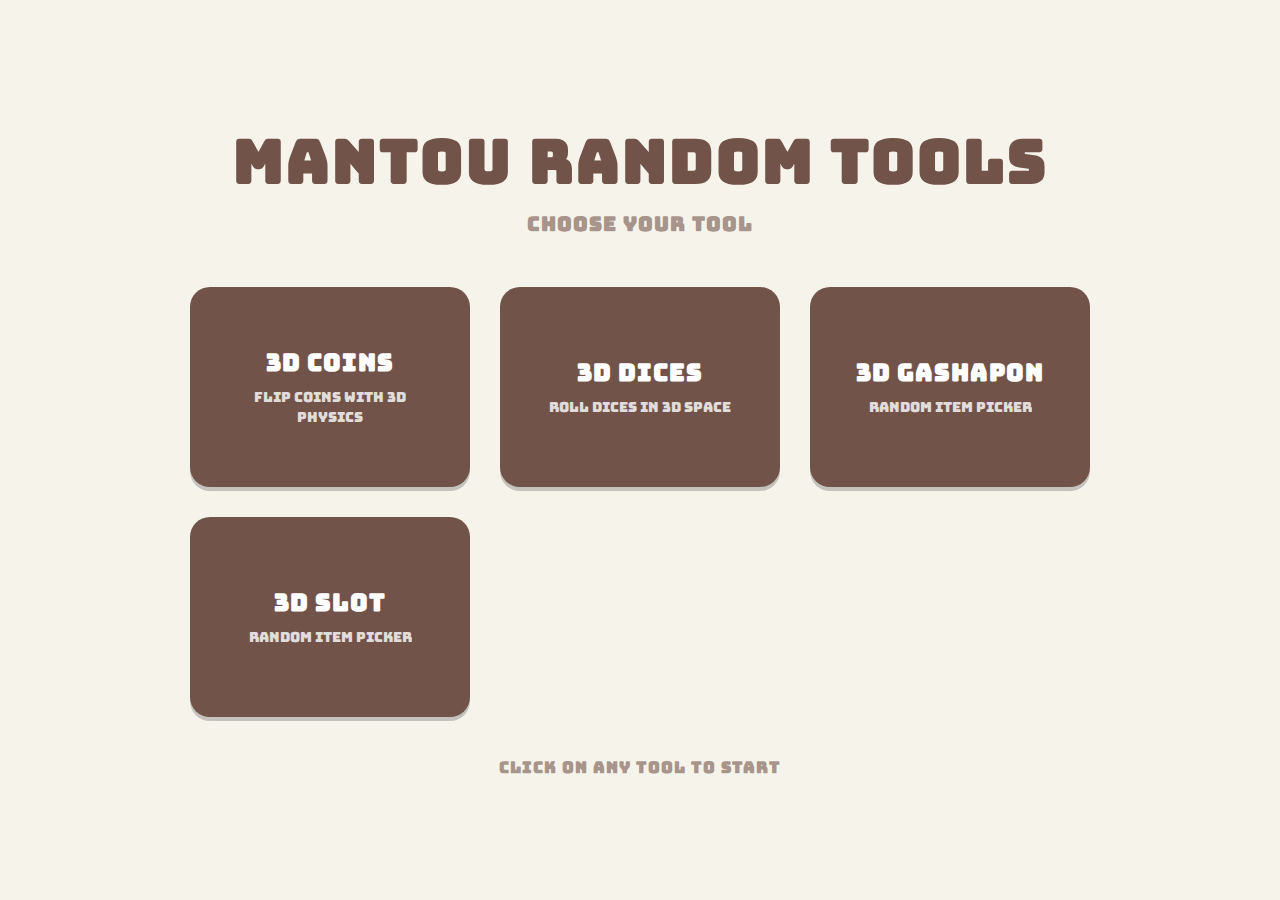
<file: index.html>
<!DOCTYPE html>
<html lang="en">
  <head>
    <meta charset="UTF-8" />
    <meta name="viewport" content="width=device-width, initial-scale=1.0" />
    <title>饅頭隨機小工具 - 3D骰子、硬幣、扭蛋機 | Mantou Random Tools</title>
    <meta
      name="description"
      content="饅頭隨機小工具集合，提供3D物理效果的硬幣翻轉、骰子投擲、扭蛋機抽獎等趣味工具。免費線上使用，適合決策、遊戲、抽獎使用。"
    />
    <meta
      name="keywords"
      content="隨機工具,3D骰子,硬幣翻轉,扭蛋機,抽獎工具,決策工具,線上工具,饅頭工具"
    />

    <!-- Open Graph -->
    <meta property="og:title" content="饅頭隨機小工具 - 3D骰子、硬幣、扭蛋機" />
    <meta
      property="og:description"
      content="提供3D物理效果的隨機工具，包含硬幣翻轉、骰子投擲、扭蛋機抽獎等功能"
    />
    <meta property="og:type" content="website" />
    <meta property="og:site_name" content="Mantou Random Tools" />

    <link rel="stylesheet" href="./style.css" />
  </head>

  <body>
    <div id="ui-container">
      <div class="main-title">
        <h1>MANT0U RANDOM TOOLS</h1>
        <p class="subtitle">Choose your tool</p>
      </div>

      <div class="tools-grid">
        <a href="./coins/" class="tool-card">
          <h3>3D COINS</h3>
          <p>Flip coins with 3D physics</p>
        </a>

        <a href="./dices/" class="tool-card">
          <h3>3D DICES</h3>
          <p>Roll dices in 3D space</p>
        </a>

        <a href="./gashapon/" class="tool-card">
          <h3>3D GASHAPON</h3>
          <p>Random item picker</p>
        </a>

        <a href="./slot/" class="tool-card">
          <h3>3D SLOT</h3>
          <p>Random item picker</p>
        </a>
      </div>

      <div class="hint">Click on any tool to start</div>
    </div>
  </body>
</html>
</file>
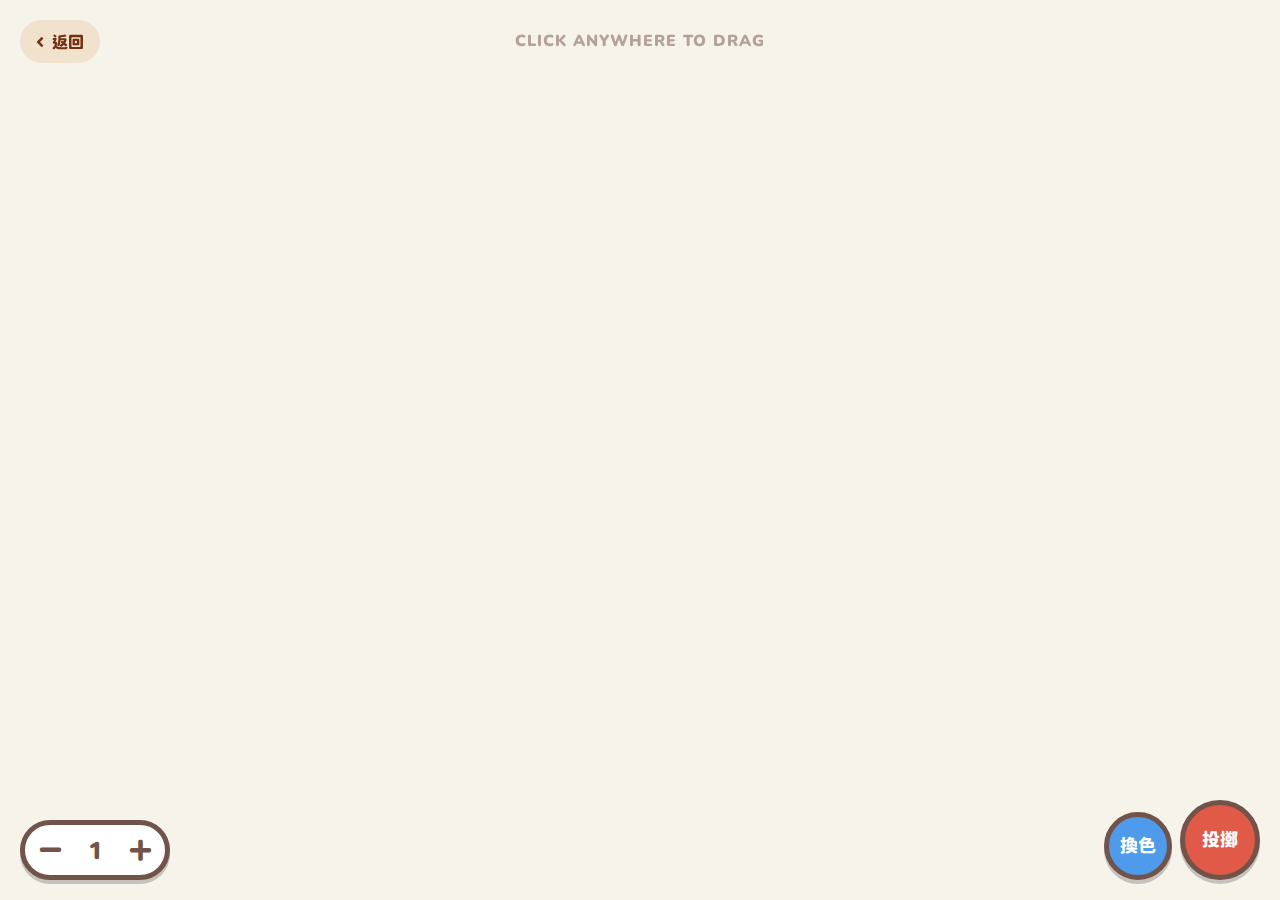
<file: coins/index.html>
<!DOCTYPE html>
<html lang="en">
  <head>
    <meta charset="UTF-8" />
    <meta name="viewport" content="width=device-width, initial-scale=1.0" />
    <title>饅頭隨機小工具 - 3D硬幣</title>
    <link
      rel="stylesheet"
      href="https://cdnjs.cloudflare.com/ajax/libs/font-awesome/5.15.4/css/all.min.css"
      crossorigin="anonymous"
      referrerpolicy="no-referrer"
    />
    <link rel="stylesheet" href="./style.css" />
  </head>

  <body>
    <script type="importmap">
      {
        "imports": {
          "three": "https://esm.sh/three@0.160.0",
          "three/addons/": "https://esm.sh/three@0.160.0/examples/jsm/",
          "cannon-es": "https://esm.sh/cannon-es@0.20.0"
        }
      }
    </script>

    <!-- 提示文字 -->
    <div class="hint">CLICK ANYWHERE TO DRAG</div>

    <div id="ui-container">
      <!-- 結果顯示 -->
      <div id="result-board" class="result-board">
        <span id="main-result">YES</span>
        <span class="sub-text" id="detail-result"></span>
      </div>

      <!-- 左上角 返回 -->
      <div class="top-left-controls">
        <a class="back-btn" href="../index.html" title="返回"
          ><i class="fas fa-angle-left"></i>返回</a
        >
      </div>

      <!-- 左下角：數量設定 -->
      <div class="bottom-left-controls">
        <div class="counter-control">
          <button class="count-btn" id="btn-minus">
            <i class="fas fa-minus"></i>
          </button>
          <span class="count-display" id="count-display">1</span>
          <button class="count-btn" id="btn-plus">
            <i class="fas fa-plus"></i>
          </button>
        </div>
      </div>

      <!-- 右下角：換色與投擲按鈕 -->
      <div class="bottom-right-controls">
        <button class="circle-btn mix" id="btn-color">換色</button>
        <button class="circle-btn pick" id="btn-throw">投擲</button>
      </div>
    </div>

    <script type="module" src="./script.js"></script>
  </body>
</html>
</file>
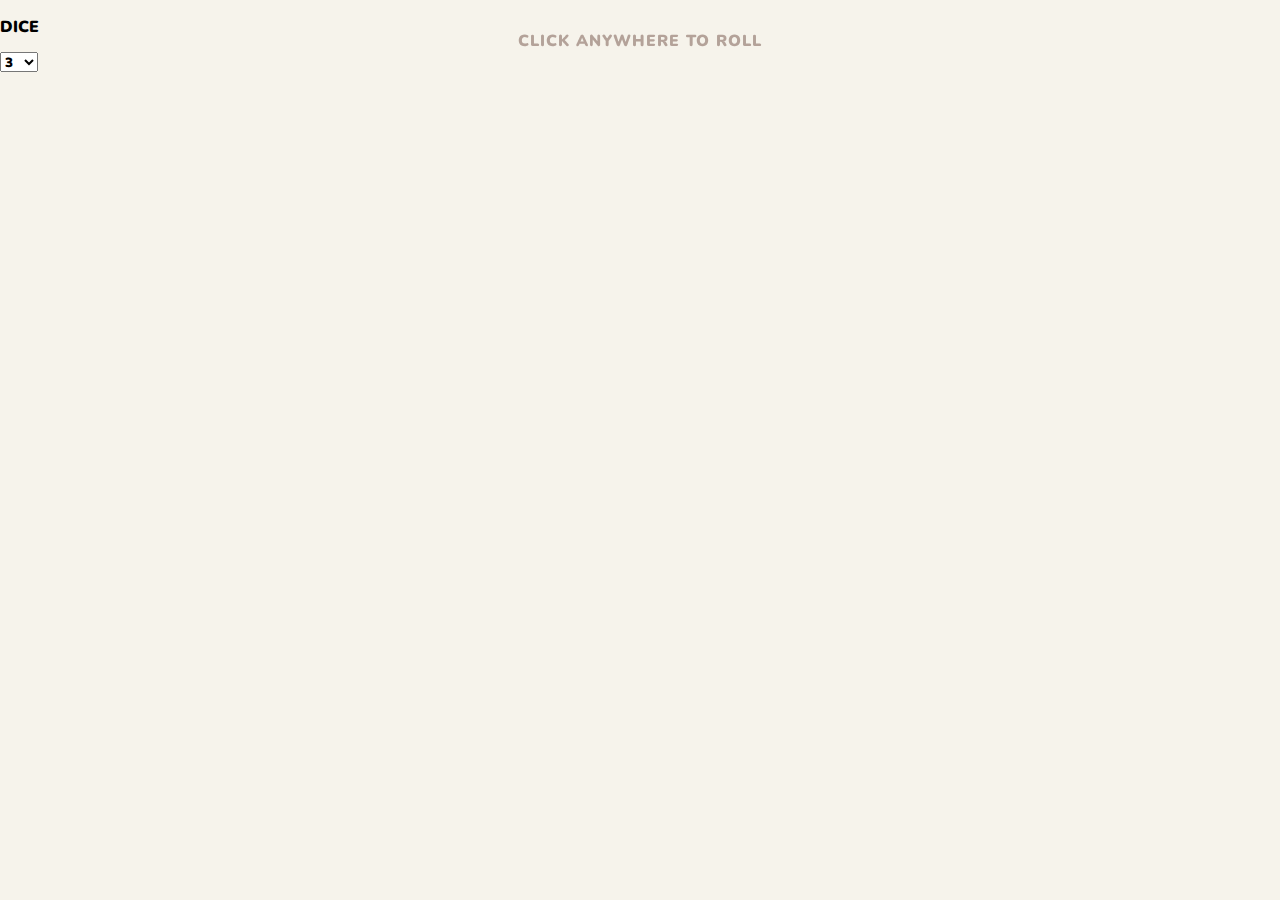
<file: dices/index.html>
<!DOCTYPE html>
<html lang="en">
  <head>
    <meta charset="UTF-8" />
    <meta name="viewport" content="width=device-width, initial-scale=1.0" />
    <title>饅頭隨機小工具 - 3D骰子、硬幣、扭蛋機 | Mantou Random Tools</title>
    <meta
      name="description"
      content="饅頭隨機小工具集合，提供3D物理效果的硬幣翻轉、骰子投擲、扭蛋機抽獎等趣味工具。免費線上使用，適合決策、遊戲、抽獎使用。"
    />
    <meta
      name="keywords"
      content="隨機工具,3D骰子,硬幣翻轉,扭蛋機,抽獎工具,決策工具,線上工具,饅頭工具"
    />

    <!-- Open Graph -->
    <meta property="og:title" content="饅頭隨機小工具 - 3D骰子、硬幣、扭蛋機" />
    <meta
      property="og:description"
      content="提供3D物理效果的隨機工具，包含硬幣翻轉、骰子投擲、扭蛋機抽獎等功能"
    />
    <meta property="og:type" content="website" />
    <meta property="og:site_name" content="Mantou Random Tools" />

    <link
      rel="stylesheet"
      href="https://cdnjs.cloudflare.com/ajax/libs/font-awesome/5.15.4/css/all.min.css"
      crossorigin="anonymous"
      referrerpolicy="no-referrer"
    />
    <link rel="stylesheet" href="./style.css" />
  </head>

  <body>
    <script type="importmap">
      {
        "imports": {
          "three": "https://esm.sh/three@0.160.0",
          "three/addons/": "https://esm.sh/three@0.160.0/examples/jsm/",
          "cannon-es": "https://esm.sh/cannon-es@0.20.0"
        }
      }
    </script>
    <div id="ui-container">
      <div class="set-bar">
        <p class="bar-text">DICE</p>
        <label class="select">
          <select id="diceCount">
            <option value="1">1</option>
            <option value="2">2</option>
            <option value="3" selected>3</option>
            <option value="4">4</option>
            <option value="5">5</option>
            <option value="6">6</option>
            <option value="7">7</option>
            <option value="8">8</option>
            <option value="9">9</option>
            <option value="10">10</option>
            <option value="11">11</option>
            <option value="12">12</option>
            <option value="13">13</option>
            <option value="14">14</option>
            <option value="15">15</option>
            <option value="16">16</option>
            <option value="17">17</option>
            <option value="18">18</option>
            <option value="19">19</option>
            <option value="20">20</option>
          </select>
        </label>
      </div>

      <div id="result-board" class="result-board">
        <span id="total-score">0</span>
        <span class="sub-text" id="detail-score"></span>
      </div>

      <div class="hint">Click anywhere to roll</div>
    </div>
    <script type="module" src="./script.js"></script>
  </body>
</html>
</file>
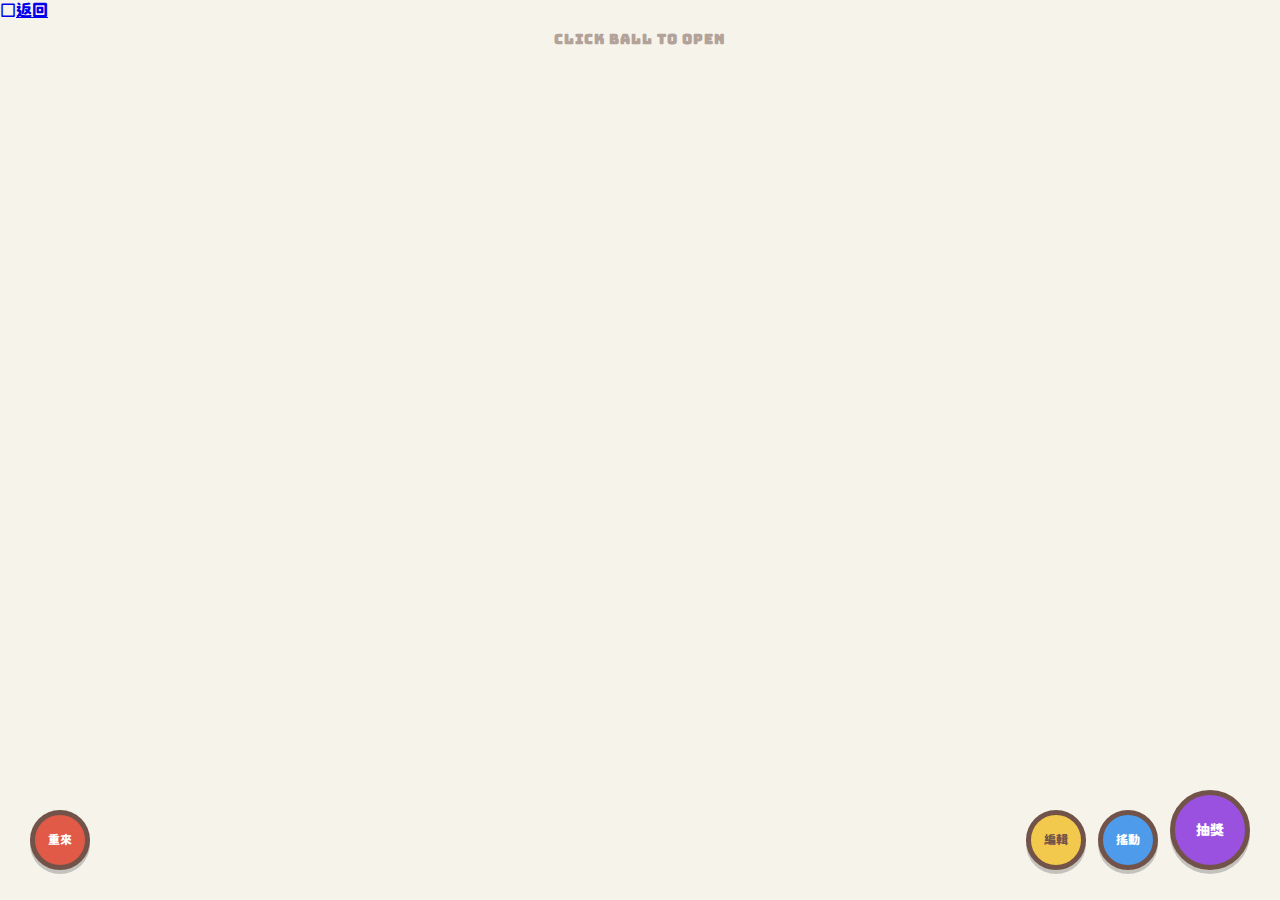
<file: gashapon/index.html>
<!DOCTYPE html>
<html lang="en">
  <head>
    <meta charset="UTF-8" />
    <meta name="viewport" content="width=device-width, initial-scale=1.0" />
    <title>饅頭隨機小工具 - 3D骰子、硬幣、扭蛋機 | Mantou Random Tools</title>
    <meta
      name="description"
      content="饅頭隨機小工具集合，提供3D物理效果的硬幣翻轉、骰子投擲、扭蛋機抽獎等趣味工具。免費線上使用，適合決策、遊戲、抽獎使用。"
    />
    <meta
      name="keywords"
      content="隨機工具,3D骰子,硬幣翻轉,扭蛋機,抽獎工具,決策工具,線上工具,饅頭工具"
    />

    <!-- Open Graph -->
    <meta property="og:title" content="饅頭隨機小工具 - 3D骰子、硬幣、扭蛋機" />
    <meta
      property="og:description"
      content="提供3D物理效果的隨機工具，包含硬幣翻轉、骰子投擲、扭蛋機抽獎等功能"
    />
    <meta property="og:type" content="website" />
    <meta property="og:site_name" content="Mantou Random Tools" />

    <link
      rel="stylesheet"
      href="https://cdnjs.cloudflare.com/ajax/libs/font-awesome/5.15.4/css/all.min.css"
      crossorigin="anonymous"
      referrerpolicy="no-referrer"
    />
    <link rel="stylesheet" href="./style.css" />
  </head>

  <body>
    <body>
      <script type="importmap">
        {
          "imports": {
            "three": "https://esm.sh/three@0.160.0",
            "three/addons/": "https://esm.sh/three@0.160.0/examples/jsm/",
            "cannon-es": "https://esm.sh/cannon-es@0.20.0"
          }
        }
      </script>

      <div class="hint">CLICK BALL TO OPEN</div>

      <!-- 空狀態提示 -->
      <div id="empty-message">
        <h2>扭蛋機已經空了</h2>
        <p>點擊編輯按鈕來新增獎項</p>
      </div>

      <div class="top-left-controls">
        <a class="back-btn" href="../index.html" title="返回"
          ><i class="fas fa-angle-left"></i>返回</a
        >
      </div>

      <!-- 左下角 RESET -->
      <div class="bottom-left-controls">
        <button class="circle-btn restart" id="btn-main-restart">重來</button>
      </div>

      <!-- 右下角 按鈕區 -->
      <div class="bottom-right-controls">
        <button class="circle-btn" id="btn-open-edit">編輯</button>
        <button class="circle-btn mix" id="btn-shuffle">搖動</button>
        <button class="circle-btn pick" id="btn-random-pick">抽獎</button>
      </div>

      <!-- 編輯視窗 -->
      <div class="modal-overlay" id="edit-modal">
        <div class="modal-content large">
          <div class="tabs-header">
            <button class="tab-btn active" data-tab="status">扭蛋獎項</button>
            <button class="tab-btn" data-tab="input">編輯獎項</button>
          </div>

          <div class="tabs-body">
            <!-- Status Tab -->
            <div class="tab-pane active" id="tab-status">
              <div class="input-hint">
                <i class="fas fa-gift"></i>點選項目可以移除獎項或恢復獎項
              </div>
              <ul class="item-list" id="status-list"></ul>
            </div>

            <!-- Input Tab -->
            <div class="tab-pane" id="tab-input">
              <div class="input-hint">
                輸入「獎項名稱」或是「獎項名稱 * 數量」
              </div>
              <textarea id="input-textarea" spellcheck="false">
饅頭 * 2
肉包 * 2
菜包
豆漿
蛋餅 * 3</textarea
              >
              <label class="checkbox-wrapper">
                <input type="checkbox" id="check-remove" checked />
                抽出的獎項將從扭蛋機中移除
              </label>
            </div>
          </div>

          <div class="modal-footer">
            <button class="action-btn btn-close" id="btn-modal-close">
              關閉
            </button>
            <button class="action-btn btn-restart" id="btn-modal-restart">
              更新
            </button>
          </div>
        </div>
      </div>

      <!-- Reset 確認視窗 -->
      <div class="modal-overlay" id="reset-modal">
        <div class="modal-content small">
          <h3>想要重來嗎？</h3>
          <div class="modal-footer" style="border: none; padding: 0">
            <button class="action-btn btn-no" id="btn-reset-cancel">
              取消
            </button>
            <button class="action-btn btn-yes" id="btn-reset-confirm">
              重來
            </button>
          </div>
        </div>
      </div>

      <!-- 結果視窗 -->
      <div id="result-overlay">
        <div class="sphere-display" id="result-icon"></div>
        <div id="result-text">RESULT</div>
        <button class="close-result-btn" id="btn-close-result">好耶</button>
      </div>
    </body>
    <script type="module" src="./script.js"></script>
  </body>
</html>
</file>
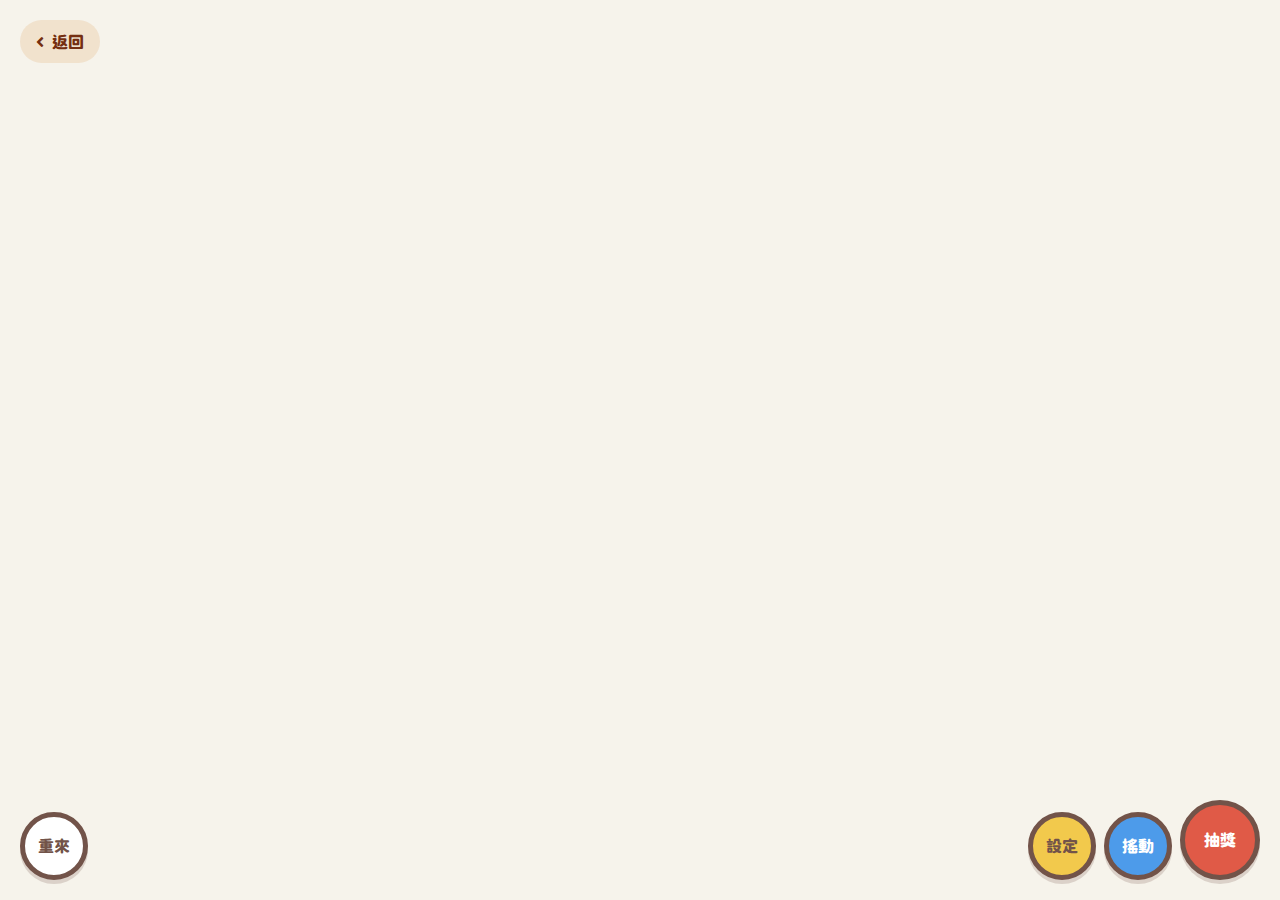
<file: lotto/index.html>
<!DOCTYPE html>
<html lang="en">
  <head>
    <meta charset="UTF-8" />
    <meta name="viewport" content="width=device-width, initial-scale=1.0" />
    <title>饅頭隨機小工具 - 樂透開獎機 | Mantou Random Tools</title>
    <meta
      name="description"
      content="饅頭隨機小工具集合，提供3D物理效果的樂透開獎機。免費線上使用，適合尾牙、抽獎使用。"
    />
    <meta
      name="keywords"
      content="隨機工具,3D樂透,樂透機,抽獎工具,線上工具,饅頭工具"
    />

    <!-- Open Graph -->
    <meta property="og:title" content="饅頭隨機小工具 - 樂透開獎機" />
    <meta
      property="og:description"
      content="提供3D物理效果的樂透開獎機，自訂號碼範圍與數量"
    />
    <meta property="og:type" content="website" />
    <meta property="og:site_name" content="Mantou Random Tools" />

    <link
      rel="stylesheet"
      href="https://cdnjs.cloudflare.com/ajax/libs/font-awesome/5.15.4/css/all.min.css"
      crossorigin="anonymous"
      referrerpolicy="no-referrer"
    />
    <link rel="stylesheet" href="./style.css" />
  </head>

  <body>
    <body>
      <script type="importmap">
        {
          "imports": {
            "three": "https://esm.sh/three@0.160.0",
            "three/addons/": "https://esm.sh/three@0.160.0/examples/jsm/",
            "cannon-es": "https://esm.sh/cannon-es@0.20.0"
          }
        }
      </script>

      <!-- 空狀態提示 -->
      <div id="empty-message">
        <h2>樂透機已經空了</h2>
        <p>點擊設定按鈕來重新開始</p>
      </div>

      <!-- 左上角 返回 -->
      <div class="top-left-controls">
        <a class="back-btn" href="../index.html" title="返回"
          ><i class="fas fa-angle-left"></i>返回</a
        >
      </div>

      <!-- 左下角 RESET -->
      <div class="bottom-left-controls">
        <button class="circle-btn restart" id="btn-main-restart">重來</button>
      </div>

      <!-- 右下角 按鈕區 -->
      <div class="bottom-right-controls">
        <button class="circle-btn" id="btn-open-settings">設定</button>
        <button class="circle-btn mix" id="btn-shuffle">搖動</button>
        <button class="circle-btn pick" id="btn-random-pick">抽獎</button>
      </div>

      <!-- 設定視窗 -->
      <div class="modal-overlay" id="settings-modal">
        <div class="modal-content small">
          <h3>樂透設定</h3>

          <div class="setting-row">
            <label>數字範圍</label>
            <div class="range-inputs">
              <input type="number" id="setting-min" value="1" min="0" />
              <span>~</span>
              <input type="number" id="setting-max" value="49" min="1" />
            </div>
          </div>

          <div class="setting-row">
            <label>一次抽出</label>
            <input
              type="number"
              id="setting-count"
              value="6"
              min="1"
              max="50"
            />
          </div>

          <div class="setting-row">
            <label class="checkbox-wrapper">
              <input type="checkbox" id="setting-replace" />
              抽出後放回
            </label>
          </div>

          <div class="modal-footer">
            <button class="action-btn btn-close" id="btn-modal-close">
              關閉
            </button>
            <button class="action-btn btn-restart" id="btn-modal-update">
              更新
            </button>
          </div>
        </div>
      </div>

      <!-- Reset 確認視窗 -->
      <div class="modal-overlay" id="reset-modal">
        <div class="modal-content small">
          <h3>想要重來嗎？</h3>
          <div class="modal-footer" style="border: none; padding: 0">
            <button class="action-btn btn-no" id="btn-reset-cancel">
              取消
            </button>
            <button class="action-btn btn-yes" id="btn-reset-confirm">
              重來
            </button>
          </div>
        </div>
      </div>

      <!-- 結果視窗 -->
      <div id="result-overlay">
        <div id="result-container">
          <!-- 動態生成的球會放在這裡 -->
        </div>
        <button class="close-result-btn" id="btn-close-result">好耶</button>
      </div>
    </body>
    <script type="module" src="./script.js"></script>
  </body>
</html>
</file>
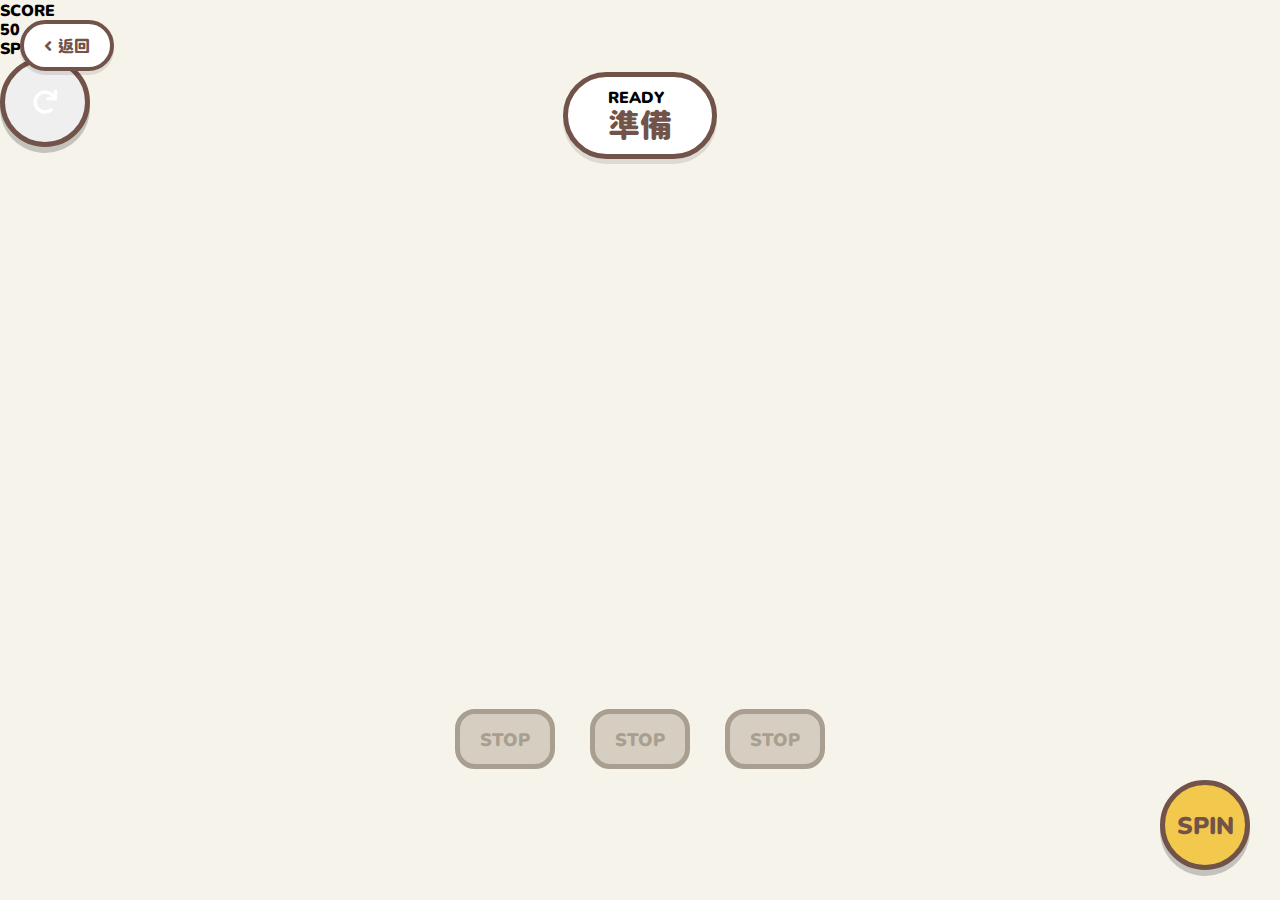
<file: slot/index.html>
<!DOCTYPE html>
<html lang="en">
  <head>
    <meta charset="UTF-8" />
    <meta name="viewport" content="width=device-width, initial-scale=1.0" />
    <title>Mantou 3D Slot</title>
    <link rel="stylesheet" href="https://cdnjs.cloudflare.com/ajax/libs/font-awesome/5.15.4/css/all.min.css" />
    <link rel="stylesheet" href="./style.css" />
  </head>
  <body>
    <script type="importmap">
      {
        "imports": {
          "three": "https://esm.sh/three@0.160.0",
          "three/addons/": "https://esm.sh/three@0.160.0/examples/jsm/"
        }
      }
    </script>

    <!-- 上下淡入淡出遮罩 -->
    <div class="gradient-mask"></div>

    <!-- Reset 確認視窗 -->
    <div class="modal-overlay" id="reset-modal">
      <div class="modal-content small">
        <h3>想要重來嗎？</h3>
        <div class="modal-footer" style="border: none; padding: 0">
          <button class="action-btn btn-no" id="btn-reset-cancel">取消</button>
          <button class="action-btn btn-yes" id="btn-reset-confirm">重來</button>
        </div>
      </div>
    </div>

    <div id="ui-container">
      <div class="status-board">
        <div id="awards-text">READY</div>
        <div id="status-text">準備</div>
      </div>

      <div class="reel-controls">
        <div class="control-group">
          <button class="stop-btn" id="btn-stop-0" disabled>STOP</button>
        </div>
        <div class="control-group">
          <button class="stop-btn" id="btn-stop-1" disabled>STOP</button>
        </div>
        <div class="control-group">
          <button class="stop-btn" id="btn-stop-2" disabled>STOP</button>
        </div>
      </div>

      <div class="top-left-controls">
        <a class="back-btn" href="../index.html" title="返回"> <i class="fas fa-angle-left"></i>返回 </a>
      </div>

      <div class="top-right-controls">
        <div class="score-board">
          <div class="score-label">SCORE</div>
          <div id="score-value">50</div>
          <div class="spin-count">SPINS: <span id="spin-count-value">0</span></div>
        </div>
      </div>

      <div class="bottom-left-controls">
        <button class="circle-btn restart" id="btn-reset" title="重置"><i class="fas fa-redo"></i></button>
      </div>

      <div class="bottom-right-controls">
        <button class="circle-btn pick" id="btn-spin">SPIN</button>
      </div>
    </div>

    <script type="module" src="./script.js"></script>
  </body>
</html>
</file>
<file: style.css>
@import url("https://fonts.googleapis.com/css2?family=Bungee&display=swap");

* {
  box-sizing: border-box;
  font-family: "Chiron GoRound TC", "Bungee", sans-serif !important;
  font-weight: 900;
}

body {
  margin: 0;
  overflow: hidden;
  overflow-y: scroll;
  background-color: #f6f3eb;
  min-height: 100vh;
  display: flex;
  align-items: center;
  justify-content: center;
}

#ui-container {
  width: 100%;
  min-height: 100vh;
  display: flex;
  flex-direction: column;
  align-items: center;
  justify-content: center;
  padding: 40px;
}

.main-title {
  text-align: center;
  margin-bottom: 50px;
  color: #725349;
}

.main-title h1 {
  font-size: 60px;
  font-weight: 900;
  margin: 0;
  letter-spacing: 2px;
}

.subtitle {
  font-size: 20px;
  font-weight: bold;
  color: #72534999;
  margin: 10px 0 0 0;
  letter-spacing: 1px;
  text-transform: uppercase;
}

.tools-grid {
  display: grid;
  grid-template-columns: repeat(auto-fit, minmax(280px, 1fr));
  gap: 30px;
  max-width: 900px;
  width: 100%;
  margin-bottom: 40px;
}

.tool-card {
  background: #725349;
  border-radius: 20px;
  padding: 30px;
  text-decoration: none;
  color: white;
  text-align: center;
  transition: all 0.3s ease;
  box-shadow: 0 4px 0px rgba(0, 0, 0, 0.2);
  cursor: pointer;
  display: flex;
  flex-direction: column;
  align-items: center;
  min-height: 200px;
  justify-content: center;
}

.tool-card:hover {
  background: #8b6457;
}

.tool-card h3 {
  font-size: 24px;
  font-weight: bold;
  margin: 0 0 10px 0;
  letter-spacing: 1px;
}

.tool-card p {
  font-size: 14px;
  margin: 0;
  opacity: 0.8;
  font-weight: 400;
  line-height: 1.4;
}

.hint {
  color: #72534999;
  font-weight: bold;
  letter-spacing: 1px;
  text-transform: uppercase;
  font-size: 16px;
}

/* 響應式設計 */
@media (max-width: 768px) {
  .main-title h1 {
    font-size: 40px;
  }

  .tools-grid {
    grid-template-columns: 1fr;
    gap: 20px;
    max-width: 400px;
  }

  .tool-card {
    padding: 25px;
    min-height: 180px;
  }

  .tool-card h3 {
    font-size: 20px;
  }
}

@media (max-width: 480px) {
  #ui-container {
    padding: 15px;
  }

  .main-title h1 {
    font-size: 32px;
  }

  .subtitle {
    font-size: 16px;
  }

  .tools-grid {
    margin-bottom: 30px;
  }

  .tool-card {
    padding: 20px;
    min-height: 160px;
  }

  .tool-card h3 {
    font-size: 18px;
  }

  .tool-card p {
    font-size: 13px;
  }

  .hint {
    font-size: 14px;
  }
}
</file>
<file: coins/style.css>
@import url("https://fonts.googleapis.com/css2?family=Bungee&family=Chiron+GoRound+TC:wght@200..900&display=swap");

* {
  box-sizing: border-box;
  font-family: "Chiron GoRound TC", sans-serif;
  font-weight: 900;
}

body {
  margin: 0;
  overflow: hidden;
  background-color: #f6f3eb;
  user-select: none;
  -webkit-user-select: none;
}

#ui-container {
  position: absolute;
  top: 0;
  left: 0;
  width: 100%;
  height: 100%;
  pointer-events: none;
}

.hint {
  position: fixed;
  top: 30px;
  width: 100%;
  text-align: center;
  color: #725349;
  opacity: 0.5;
  font-size: 16px;
  letter-spacing: 1px;
  pointer-events: none;
  text-transform: uppercase;
  z-index: 10;
  @media (max-width: 600px) {
    top: auto;
    bottom: 110px;
  }
}

/* 結果看板 */
#result-board {
  position: absolute;
  top: 15%;
  left: 50%;
  transform: translateX(-50%);
  width: 100%;
  text-align: center;
  opacity: 0;
  transition: opacity 0.3s;
  pointer-events: none;
}

#result-board.show {
  opacity: 1;
}

#main-result {
  font-family: "Bungee", serif;
  color: #725349;
  font-size: 80px;
  text-shadow: 4px 4px 0 #f6f3eb, -4px -4px 0 #f6f3eb, 4px -4px 0 #f6f3eb,
    -4px 4px 0 #f6f3eb, 0px 4px 0 #f6f3eb, 4px 0px 0 #f6f3eb, 0px -4px 0 #f6f3eb,
    -4px 0px 0 #f6f3eb;
  @media (max-width: 600px) {
    font-size: 50px;
  }
}

.sub-text {
  display: block;
  font-size: 24px;
  color: #72534999;
  margin-top: 0px;
}

/* 左上角控制區 */
.top-left-controls {
  position: absolute;
  top: 20px;
  left: 20px;
  pointer-events: auto;
  z-index: 100;
  .back-btn {
    display: block;
    width: 100%;
    padding: 12px 16px;
    text-align: center;
    background: #e6be9154;
    border-radius: 100px;
    color: #752f11;
    font-size: 16px;
    text-decoration: none;
    transition: transform 0.1s, box-shadow 0.1s;
    &:hover {
      background: #e6be917a;
    }
    i {
      margin-right: 8px;
    }
  }
}

/* 左下角控制區 */
.bottom-left-controls {
  position: absolute;
  bottom: 20px;
  left: 20px;
  pointer-events: auto;
  display: flex;
  align-items: center;
}

/* 右下角控制區 */
.bottom-right-controls {
  position: absolute;
  bottom: 20px;
  right: 20px;
  display: flex;
  gap: 8px;
  pointer-events: auto;
  align-items: flex-end;
}

.circle-btn {
  width: 68px;
  height: 68px;
  border-radius: 50%;
  border: 5px solid #725349;
  font-size: 18px;
  cursor: pointer;
  box-shadow: 0 4px 0 rgba(0, 0, 0, 0.2);
  display: flex;
  align-items: center;
  justify-content: center;
  text-align: center;
  transition: transform 0.1s, box-shadow 0.1s;
  line-height: 1.2;
  color: white;
}

.circle-btn.pick {
  background: #e05a47;
  width: 80px;
  height: 80px;
}

.circle-btn.mix {
  background: #4d9bea;
}

.circle-btn:active {
  transform: translateY(2px);
  box-shadow: 0 2px 0 rgba(0, 0, 0, 0.2);
}

.counter-control {
  background: #fff;
  border: 5px solid #725349;
  border-radius: 50px;
  height: 60px;
  display: flex;
  align-items: center;
  padding: 0 5px;
  box-shadow: 0 4px 0 rgba(0, 0, 0, 0.2);
}

.count-btn {
  width: 40px;
  height: 40px;
  background: transparent;
  border: none;
  color: #725349;
  font-size: 24px;
  cursor: pointer;
  display: flex;
  align-items: center;
  justify-content: center;
  border-radius: 50%;
  transition: background 0.1s;
}

.count-btn:hover {
  background: #f6f3eb;
}

.count-btn:active {
  transform: scale(0.9);
}

.count-display {
  width: 40px;
  text-align: center;
  font-size: 24px;
  color: #725349;
  margin: 0 5px;
}
</file>
<file: dices/style.css>
@import url("https://fonts.googleapis.com/css2?family=Bungee&family=Chiron+GoRound+TC:wght@200..900&display=swap");

* {
  box-sizing: border-box;
  font-family: "Chiron GoRound TC", sans-serif;
  font-weight: 900;
}

body {
  margin: 0;
  overflow: hidden;
  background-color: #f6f3eb;
  user-select: none;
  -webkit-user-select: none;
}

#ui-container {
  position: absolute;
  top: 0;
  left: 0;
  width: 100%;
  height: 100%;
  pointer-events: none;
}

.hint {
  position: fixed;
  top: 30px;
  width: 100%;
  text-align: center;
  color: #725349;
  opacity: 0.5;
  font-size: 16px;
  letter-spacing: 1px;
  pointer-events: none;
  text-transform: uppercase;
  z-index: 10;
  @media (max-width: 600px) {
    top: auto;
    bottom: 110px;
  }
}

#result-board {
  position: absolute;
  top: 15%;
  left: 50%;
  transform: translateX(-50%);
  width: 100%;
  text-align: center;
  opacity: 0;
  transition: opacity 0.3s;
  pointer-events: none;
}

#result-board.show {
  opacity: 1;
}

#total-score {
  font-family: "Bungee", serif;
  color: #725349;
  font-size: 80px;
  text-shadow: 4px 4px 0 #f6f3eb, -4px -4px 0 #f6f3eb, 4px -4px 0 #f6f3eb,
    -4px 4px 0 #f6f3eb, 0px 4px 0 #f6f3eb, 4px 0px 0 #f6f3eb, 0px -4px 0 #f6f3eb,
    -4px 0px 0 #f6f3eb;
}

.sub-text {
  display: block;
  font-size: 24px;
  color: #72534999;
  margin-top: 0px;
}

.top-left-controls {
  position: absolute;
  top: 20px;
  left: 20px;
  pointer-events: auto;
  z-index: 100;
  .back-btn {
    display: block;
    width: 100%;
    padding: 12px 16px;
    text-align: center;
    background: #e6be9154;
    border-radius: 100px;
    color: #752f11;
    font-size: 16px;
    text-decoration: none;
    transition: transform 0.1s, box-shadow 0.1s;
    &:hover {
      background: #e6be917a;
    }
    i {
      margin-right: 8px;
    }
  }
}

.bottom-left-controls {
  position: absolute;
  bottom: 20px;
  left: 20px;
  pointer-events: auto;
  display: flex;
  align-items: center;
}

.bottom-right-controls {
  position: absolute;
  bottom: 20px;
  right: 20px;
  display: flex;
  gap: 8px;
  pointer-events: auto;
  align-items: flex-end;
}

.circle-btn {
  width: 68px;
  height: 68px;
  border-radius: 50%;
  border: 5px solid #725349;
  font-size: 18px;
  cursor: pointer;
  box-shadow: 0 4px 0 rgba(0, 0, 0, 0.2);
  display: flex;
  align-items: center;
  justify-content: center;
  text-align: center;
  transition: transform 0.1s, box-shadow 0.1s;
  line-height: 1.2;
  color: white;
}

.circle-btn.pick {
  background: #e05a47;
  width: 80px;
  height: 80px;
}

/* 新增換色按鈕樣式 (藍色) */
.circle-btn.mix {
  background: #4d9bea;
}

.circle-btn:active {
  transform: translateY(2px);
  box-shadow: 0 2px 0 rgba(0, 0, 0, 0.2);
}

.counter-control {
  background: #fff;
  border: 5px solid #725349;
  border-radius: 50px;
  height: 60px;
  display: flex;
  align-items: center;
  padding: 0 5px;
  box-shadow: 0 4px 0 rgba(0, 0, 0, 0.2);
  overflow: hidden;
}

.count-btn {
  width: 40px;
  height: 40px;
  background: transparent;
  border: none;
  color: #725349;
  font-size: 24px;
  cursor: pointer;
  display: flex;
  align-items: center;
  justify-content: center;
  border-radius: 50%;
  transition: background 0.1s;
}

.count-btn:hover {
  background: #f6f3eb;
}

.count-btn:active {
  transform: scale(0.9);
}

.count-display {
  width: 40px;
  text-align: center;
  font-size: 24px;
  color: #725349;
  margin: 0 5px;
}
</file>
<file: gashapon/style.css>
@import url("https://fonts.googleapis.com/css2?family=Bungee&family=Chiron+GoRound+TC:wght@200..900&display=swap");

* {
  box-sizing: border-box;
  font-family: "Bungee", "Chiron GoRound TC", sans-serif !important;
  font-weight: 900;
}

body {
  margin: 0;
  overflow: hidden;
  background-color: #f6f3eb;
  user-select: none;
  -webkit-user-select: none;
}

.hint {
  position: absolute;
  top: 30px;
  width: 100%;
  text-align: center;
  color: #725349;
  opacity: 0.5;
  font-size: 14px;
  letter-spacing: 1px;
  pointer-events: none;
}

/* 空狀態提示 */
#empty-message {
  position: absolute;
  top: 50%;
  left: 50%;
  transform: translate(-50%, -50%);
  text-align: center;
  color: #725349;
  opacity: 0;
  visibility: hidden;
  transition: opacity 0.3s;
  pointer-events: none;
  z-index: 0;
}
#empty-message.show {
  opacity: 0.4;
  visibility: visible;
}
#empty-message h2 {
  font-size: 40px;
  margin: 0;
}
#empty-message p {
  font-size: 18px;
  margin-top: 10px;
}

/* 左下角控制區 (RESET) */
.bottom-left-controls {
  position: absolute;
  bottom: 30px;
  left: 30px;
  pointer-events: auto;
}

/* 右下角控制區 */
.bottom-right-controls {
  position: absolute;
  bottom: 30px;
  right: 30px;
  display: flex;
  gap: 12px;
  pointer-events: auto;
  align-items: flex-end;
}

.circle-btn {
  width: 60px;
  height: 60px;
  border-radius: 50%;
  border: 5px solid #725349;
  background: #f2c94c;
  color: #725349;
  font-size: 12px;
  cursor: pointer;
  box-shadow: 0 4px 0 rgba(0, 0, 0, 0.2);
  display: flex;
  align-items: center;
  justify-content: center;
  text-align: center;
  transition: transform 0.1s, box-shadow 0.1s;
  line-height: 1.2;
}

.circle-btn:active {
  transform: translateY(2px);
  box-shadow: 0 2px 0 rgba(0, 0, 0, 0.2);
}

.circle-btn.mix {
  background: #4d9bea;
  color: white;
}

.circle-btn.restart {
  background: #e05a47;
  color: white;
}

.circle-btn.pick {
  background: #9b51e0;
  color: white;
  width: 80px;
  height: 80px;
  font-size: 14px;
  z-index: 10;
}

/* --- Modal 通用淡入淡出設定 --- */
.modal-overlay {
  position: absolute;
  top: 0;
  left: 0;
  width: 100%;
  height: 100%;
  background: rgba(114, 83, 73, 0.6);
  backdrop-filter: blur(3px);
  display: flex;
  justify-content: center;
  align-items: center;
  z-index: 100;

  /* 預設狀態 (隱藏) */
  opacity: 0;
  visibility: hidden;

  /* 
  淡出邏輯: 
  opacity 花 0.2s 變透明
  visibility 延遲 0.2s 後才變 hidden (確保淡出動畫播完)
  */
  transition: opacity 0.2s ease, visibility 0s linear 0.2s;
}

.modal-overlay.show {
  /* 顯示狀態 */
  opacity: 1;
  visibility: visible;

  /* 
  淡入邏輯:
  opacity 花 0.2s 變不透明
  visibility 不需要延遲，馬上變 visible
  */
  transition: opacity 0.2s ease, visibility 0s linear 0s;
}

.modal-content {
  background: #f6f3eb;
  border: 5px solid #725349;
  border-radius: 20px;
  width: 380px;
  box-shadow: 0 8px 0 rgba(0, 0, 0, 0.2);
  display: flex;
  flex-direction: column;
  overflow: hidden;
}

.modal-content.small {
  width: 300px;
  padding: 20px;
  text-align: center;
}
.modal-content.small h3 {
  color: #725349;
  font-size: 24px;
  margin: 10px 0 20px 0;
}
.modal-content.large {
  height: 550px;
}

.tabs-header {
  display: flex;
  border-bottom: 5px solid #725349;
  background: #e6e1d6;
}

.tab-btn {
  flex: 1;
  padding: 12px;
  text-align: center;
  cursor: pointer;
  color: #725349;
  background: transparent;
  border: none;
  font-size: 20px;
  transition: background 0.2s;
}

.tab-btn.active {
  background: #f2c94c;
  color: #725349;
}

.tab-btn:first-child {
  border-right: 5px solid #725349;
}

.tabs-body {
  flex: 1;
  padding: 20px;
  overflow-y: auto;
  display: flex;
  flex-direction: column;
  position: relative;
}

.tab-pane {
  display: none;
  height: 100%;
  flex-direction: column;
}

.tab-pane.active {
  display: flex;
}

.item-list {
  list-style: none;
  padding: 0;
  margin: 0;
  overflow-y: auto;
  flex: 1;
}

.item-list li {
  padding: 8px 12px;
  border-bottom: 2px dashed #72534944;
  color: #725349;
  display: flex;
  align-items: center;
  cursor: pointer;
  transition: background 0.1s;
}

.item-list li:hover {
  background: rgba(0, 0, 0, 0.05);
}

.item-list li.drawn {
  color: #72534966;
  text-decoration: line-through;
  text-decoration-thickness: 2px;
  opacity: 0.7;
}

.color-dot {
  width: 12px;
  height: 12px;
  border-radius: 50%;
  margin-right: 10px;
  border: 2px solid rgba(0, 0, 0, 0.1);
}

textarea {
  background: #fff;
  border: 5px solid #725349;
  border-radius: 10px;
  padding: 10px;
  font-size: 16px;
  resize: none;
  flex: 1;
  width: 100%;
  outline: none;
  color: #725349;
  line-height: 1.5;
  margin-bottom: 15px;
}

.input-hint {
  font-size: 12px;
  color: #72534999;
  margin-bottom: 8px;
}

.checkbox-wrapper {
  display: flex;
  align-items: center;
  gap: 10px;
  font-size: 14px;
  color: #725349;
  cursor: pointer;
  padding: 5px 0;
}

input[type="checkbox"] {
  width: 20px;
  height: 20px;
  accent-color: #e05a47;
}

.modal-footer {
  padding: 16px 20px;
  border-top: 5px solid #725349;
  display: flex;
  gap: 12px;
  background: #f6f3eb;
}

.action-btn {
  flex: 1;
  padding: 12px;
  border-radius: 10px;
  font-size: 16px;
  cursor: pointer;
  border: 5px solid #725349;
  box-shadow: 0 2px 0 rgba(0, 0, 0, 0.1);
}
.action-btn:active {
  transform: translateY(1px);
  box-shadow: none;
}

.btn-close {
  background: #fff;
  color: #725349;
}
.btn-restart {
  background: #e05a47;
  color: white;
}
.btn-yes {
  background: #e05a47;
  color: white;
}
.btn-no {
  background: #fff;
  color: #725349;
}

/* --- Result Overlay 淡入淡出設定 --- */
#result-overlay {
  position: absolute;
  top: 0;
  left: 0;
  width: 100%;
  height: 100%;
  background: rgba(246, 243, 235, 0.9);
  display: flex;
  flex-direction: column;
  justify-content: center;
  align-items: center;
  pointer-events: auto;
  z-index: 50;

  /* 預設 (隱藏) */
  opacity: 0;
  visibility: hidden;
  /* 淡出: Opacity 變 0 (0.2s), Visibility 延遲 0.2s 變 hidden */
  transition: opacity 0.2s ease, visibility 0s linear 0.2s;
}

#result-overlay.show {
  /* 顯示 */
  opacity: 1;
  visibility: visible;
  /* 淡入: Opacity 變 1 (0.2s), Visibility 馬上變 visible */
  transition: opacity 0.2s ease, visibility 0s linear 0s;
}

.sphere-display {
  width: 150px;
  height: 150px;
  border-radius: 50%;
  background: linear-gradient(0deg, var(--bg-color) 50%, #ffffff 50%);
  border: 5px solid #725349;
  margin-bottom: 30px;
  position: relative;
}
.sphere-display::after {
  content: "";
  position: absolute;
  top: 50%;
  left: 0;
  width: 100%;
  height: 4px;
  background: rgba(0, 0, 0, 0.1);
  transform: translateY(-50%);
}

#result-text {
  font-size: 40px;
  color: #725349;
  text-align: center;
  max-width: 80%;
  margin-bottom: 30px;
  text-transform: uppercase;
}

.close-result-btn {
  background: #e05a47;
  border: none;
  color: white;
  padding: 15px 40px;
  font-size: 20px;
  border-radius: 50px;
  cursor: pointer;
  box-shadow: 0 5px 0 rgba(0, 0, 0, 0.2);
  border: 5px solid #725349;
}
.close-result-btn:active {
  transform: translateY(3px);
  box-shadow: none;
}

body.hovering {
  cursor: pointer;
}
</file>
<file: lotto/style.css>
@import url("https://fonts.googleapis.com/css2?family=Bungee&family=Chiron+GoRound+TC:wght@200..900&display=swap");

* {
  box-sizing: border-box;
  font-family: "Chiron GoRound TC", sans-serif;
  font-weight: 900;
}

body {
  margin: 0;
  overflow: hidden;
  background-color: #f6f3eb;
  user-select: none;
  -webkit-user-select: none;
}

/* 提示文字 */
.hint {
  position: fixed;
  top: 30px;
  width: 100%;
  text-align: center;
  color: #725349;
  opacity: 0.5;
  font-size: 16px;
  letter-spacing: 1px;
  pointer-events: none;
  text-transform: uppercase;
  @media (max-width: 600px) {
    top: auto;
    bottom: 110px;
  }
}

/* 空狀態提示 */
#empty-message {
  position: absolute;
  top: 50%;
  left: 50%;
  transform: translate(-50%, -50%);
  text-align: center;
  color: #725349;
  opacity: 0;
  visibility: hidden;
  transition: opacity 0.3s;
  pointer-events: none;
  z-index: 0;
}
#empty-message.show {
  opacity: 0.4;
  visibility: visible;
}
#empty-message h2 {
  font-size: 40px;
  margin: 0;
}
#empty-message p {
  font-size: 18px;
  margin-top: 10px;
}

/* 左上角控制區 */
.top-left-controls {
  position: absolute;
  top: 20px;
  left: 20px;
  pointer-events: auto;
  z-index: 100;
  .back-btn {
    display: block;
    width: 100%;
    padding: 12px 16px;
    text-align: center;
    background: #e6be9154;
    border-radius: 100px;
    color: #752f11;
    font-size: 16px;
    text-decoration: none;
    transition: transform 0.1s, box-shadow 0.1s;
    &:hover {
      background: #e6be917a;
    }
    i {
      margin-right: 8px;
    }
  }
}

/* 左下角控制區 (RESET) */
.bottom-left-controls {
  position: absolute;
  bottom: 20px;
  left: 20px;
  pointer-events: auto;
}

/* 右下角控制區 */
.bottom-right-controls {
  position: absolute;
  bottom: 20px;
  right: 20px;
  display: flex;
  gap: 8px;
  pointer-events: auto;
  align-items: flex-end;
}

.circle-btn {
  width: 68px;
  height: 68px;
  border-radius: 50%;
  border: 5px solid #725349;
  background: #f2c94c;
  color: #725349;
  font-size: 16px;
  cursor: pointer;
  box-shadow: 0 4px 0 #72534935;
  display: flex;
  align-items: center;
  justify-content: center;
  text-align: center;
  transition: transform 0.1s, box-shadow 0.1s;
  line-height: 1.2;
  &:active {
    transform: translateY(2px);
    box-shadow: 0 2px 0 rgba(0, 0, 0, 0.2);
  }
  &.mix {
    background: #4d9bea;
    color: white;
  }
  &.restart {
    background: #fff;
    color: #725349;
  }
  &.pick {
    background: #e05a47;
    color: white;
    width: 80px;
    height: 80px;
    z-index: 10;
  }
}

/* --- Modal 通用淡入淡出設定 --- */
.modal-overlay {
  position: absolute;
  top: 0;
  left: 0;
  width: 100%;
  height: 100%;
  background: rgba(114, 83, 73, 0.6);
  /* 重複斜線 */
  background: linear-gradient(
    45deg,
    rgba(114, 83, 73, 0.5) 25%,
    rgba(130, 97, 87, 0.5) 0,
    rgba(130, 97, 87, 0.5) 50%,
    rgba(114, 83, 73, 0.5) 0,
    rgba(114, 83, 73, 0.5) 75%,
    rgba(130, 97, 87, 0.5) 0
  );
  background-size: 120px 120px;
  backdrop-filter: blur(3px);
  display: flex;
  justify-content: center;
  align-items: center;
  z-index: 100;

  /* 預設狀態 (隱藏) */
  opacity: 0;
  visibility: hidden;

  /* 
  淡出邏輯: 
  opacity 花 0.2s 變透明
  visibility 延遲 0.2s 後才變 hidden (確保淡出動畫播完)
  */
  transition: opacity 0.2s ease, visibility 0s linear 0.2s;
}

.modal-overlay.show {
  /* 顯示狀態 */
  opacity: 1;
  visibility: visible;

  /* 
  淡入邏輯:
  opacity 花 0.2s 變不透明
  visibility 不需要延遲，馬上變 visible
  */
  transition: opacity 0.2s ease, visibility 0s linear 0s;
}

.modal-content {
  background: #f6f3eb;
  border: 5px solid #725349;
  border-radius: 20px;
  width: 380px;
  box-shadow: 0 8px 0 rgba(0, 0, 0, 0.2);
  display: flex;
  flex-direction: column;
  overflow: hidden;
}

.modal-content.small {
  width: 320px;
  padding: 20px;
  text-align: center;
}
.modal-content.small h3 {
  color: #725349;
  font-size: 20px;
  margin: 10px 0 20px 0;
}
.modal-content.large {
  height: 550px;
  max-height: 90vh;
}

.setting-row {
  margin-bottom: 20px;
  text-align: left;
}

.setting-row label {
  display: block;
  font-size: 18px;
  color: #725349;
  margin-bottom: 8px;
}

.range-inputs {
  display: flex;
  align-items: center;
  gap: 10px;
}

.range-inputs span {
  font-size: 20px;
  color: #725349;
}

input[type="number"] {
  background: #fff;
  border: 5px solid #725349;
  border-radius: 10px;
  padding: 8px;
  font-size: 18px;
  width: 100%;
  outline: none;
  color: #725349;
  text-align: center;
}

.checkbox-wrapper {
  display: flex;
  align-items: center;
  gap: 8px;
  font-size: 18px;
  color: #725349;
  cursor: pointer;
}

input[type="checkbox"] {
  appearance: none;
  width: 28px;
  height: 28px;
  border-radius: 6px;
  background: #f6f3eb;
  border: 5px solid #725349;
  cursor: pointer;
  position: relative;
  margin: 0;
  flex-shrink: 0;

  &:checked::before {
    content: "\f00c";
    font-family: "Font Awesome 5 Free";
    font-weight: 900;
    color: #e05a47;
    font-size: 20px;
    position: absolute;
    top: 0px;
    left: 0;
    display: flex;
    justify-content: center;
    align-items: center;
    width: 100%;
    height: 100%;
  }
}

.modal-footer {
  padding: 16px 0 0 0;
  border-top: 5px solid #725349;
  display: flex;
  gap: 12px;
  margin-top: auto;
}

.action-btn {
  flex: 1;
  padding: 12px;
  border-radius: 10px;
  font-size: 16px;
  cursor: pointer;
  border: 5px solid #725349;
  box-shadow: 0 2px 0 rgba(0, 0, 0, 0.1);
}
.action-btn:active {
  transform: translateY(1px);
  box-shadow: none;
}

.btn-close {
  background: #fff;
  color: #725349;
}
.btn-restart {
  background: #e05a47;
  color: white;
}
.btn-yes {
  background: #e05a47;
  color: white;
}
.btn-no {
  background: #fff;
  color: #725349;
}

/* --- Result Overlay 淡入淡出設定 --- */
#result-overlay {
  position: absolute;
  top: 0;
  left: 0;
  width: 100%;
  height: 100%;
  background: rgba(246, 243, 235, 0.9);
  display: flex;
  flex-direction: column;
  justify-content: center;
  align-items: center;
  pointer-events: auto;
  z-index: 50;

  /* 預設 (隱藏) */
  opacity: 0;
  visibility: hidden;
  /* 淡出: Opacity 變 0 (0.2s), Visibility 延遲 0.2s 變 hidden */
  transition: opacity 0.2s ease, visibility 0s linear 0.2s;
}

#result-overlay.show {
  /* 顯示 */
  opacity: 1;
  visibility: visible;
  /* 淡入: Opacity 變 1 (0.2s), Visibility 馬上變 visible */
  transition: opacity 0.2s ease, visibility 0s linear 0s;
}

#result-container {
  display: flex;
  flex-wrap: wrap;
  justify-content: center;
  gap: 20px;
  max-width: 90%;
  margin-bottom: 30px;
}

.result-ball {
  width: 100px;
  height: 100px;
  border-radius: 50%;
  background: var(--bg-color);
  border: 5px solid #725349;
  display: flex;
  justify-content: center;
  align-items: center;
  font-size: 40px;
  color: #725349;
  font-family: "Bungee", sans-serif;
  position: relative;
  box-shadow: 0 6px 0 rgba(0, 0, 0, 0.15);

  /* 初始狀態 */
  opacity: 0;
  transform: translateY(50px) scale(0.8);
  animation: popIn 0.5s cubic-bezier(0.175, 0.885, 0.32, 1.275) forwards;
}

.result-ball.underline::after {
  content: "";
  position: absolute;
  bottom: 18px;
  left: 50%;
  transform: translateX(-50%);
  width: 20px;
  height: 4px;
  background: #725349;
  border-radius: 2px;
}

@keyframes popIn {
  to {
    opacity: 1;
    transform: translateY(0) scale(1);
  }
}

.close-result-btn {
  background: #e05a47;
  border: none;
  color: white;
  padding: 15px 40px;
  font-size: 20px;
  border-radius: 50px;
  cursor: pointer;
  box-shadow: 0 5px 0 rgba(0, 0, 0, 0.2);
  border: 7px solid #725349;
  opacity: 0;
  transform: translateY(20px);
  transition: opacity 0.3s ease, transform 0.3s ease;
}

#result-overlay.show .close-result-btn {
  opacity: 1;
  transform: translateY(0);
  transition-delay: 0.9s;
}

.close-result-btn:active {
  transform: translateY(3px);
  box-shadow: none;
}

body.hovering {
  cursor: pointer;
}
</file>
<file: slot/style.css>
@import url("https://fonts.googleapis.com/css2?family=Bungee&family=Chiron+GoRound+TC:wght@400;900&display=swap");

* {
  box-sizing: border-box;
  font-family: "Chiron GoRound TC", sans-serif;
  font-weight: 900;
}

body {
  margin: 0;
  overflow: hidden;
  background-color: #F6F3EB; 
  user-select: none;
}

/* --- 遮罩：中間透明，上下實色 --- */
.gradient-mask {
  position: absolute;
  top: 0;
  left: 0;
  width: 100%;
  height: 100%;
  pointer-events: none;
  z-index: 5;
  /* 這裡調整了漸層比例，讓圓柱體看起來更像埋在裡面 */
  background: linear-gradient(
    to bottom, 
    #F6F3EB 0%, 
    #F6F3EB 20%, 
    rgba(246, 243, 235, 0) 40%, 
    rgba(246, 243, 235, 0) 60%, 
    #F6F3EB 80%, 
    #F6F3EB 100%
  );
}

#ui-container {
  position: absolute;
  top: 0;
  left: 0;
  width: 100%;
  height: 100%;
  pointer-events: none;
  z-index: 10;
}

.status-board {
  position: absolute;
  top: 8%; /* 稍微往下移 */
  left: 50%;
  transform: translateX(-50%);
  background: #fff;
  border: 5px solid #725349;
  padding: 10px 40px;
  border-radius: 50px;
  box-shadow: 0 5px 0 rgba(0,0,0,0.1);
}

#status-text {
  /* font-family: "Bungee", serif; */
  font-size: 32px;
  color: #725349;
  text-transform: uppercase;
}

.reel-controls {
  position: absolute;
  bottom: 15%;
  left: 50%;
  transform: translateX(-50%);
  display: flex;
  gap: 20px; 
  pointer-events: auto;
  width: 30%;
  justify-content: center;
}

.control-group {
    flex: 1;
    display: flex;
    justify-content: center;
}

.stop-btn {
  width: 100%;
  max-width: 100px;
  height: 60px;
  background: #e05a47;
  border: 5px solid #725349;
  border-radius: 20px;
  color: white;
  font-size: 18px;
  cursor: pointer;
  box-shadow: 0 4px 0 rgba(0,0,0,0.2);
  transition: transform 0.1s, background 0.2s;
}

.stop-btn:active {
  transform: translateY(4px);
  box-shadow: none;
}

.stop-btn:disabled {
  background: #d6cec0;
  color: #a89f91;
  border-color: #a89f91;
  cursor: default;
  transform: translateY(4px);
  box-shadow: none;
}

.top-left-controls {
  position: absolute;
  top: 20px;
  left: 20px;
  pointer-events: auto;
}
.back-btn {
  display: block;
  padding: 12px 20px;
  background: #fff;
  border: 4px solid #725349;
  border-radius: 100px;
  color: #725349;
  text-decoration: none;
  font-size: 16px;
  box-shadow: 0 4px 0 rgba(0,0,0,0.1);
  transition: transform 0.1s;
}
.back-btn:active {
  transform: translateY(2px);
  box-shadow: none;
}
.back-btn i {
    margin-right: 6px;
}

.bottom-right-controls {
  position: absolute;
  bottom: 30px;
  right: 30px;
  pointer-events: auto;
}

.circle-btn {
  width: 90px;
  height: 90px;
  border-radius: 50%;
  border: 5px solid #725349;
  font-size: 24px;
  cursor: pointer;
  box-shadow: 0 6px 0 rgba(0,0,0,0.2);
  display: flex;
  align-items: center;
  justify-content: center;
  color: white;
  transition: transform 0.1s;
}

.circle-btn.pick {
  background: #f2c94c;
  color: #725349;
}

.circle-btn:active {
  transform: translateY(4px);
  box-shadow: 0 2px 0 rgba(0,0,0,0.2);
}

.circle-btn:disabled {
  filter: grayscale(0.8);
  cursor: default;
}
</file>
